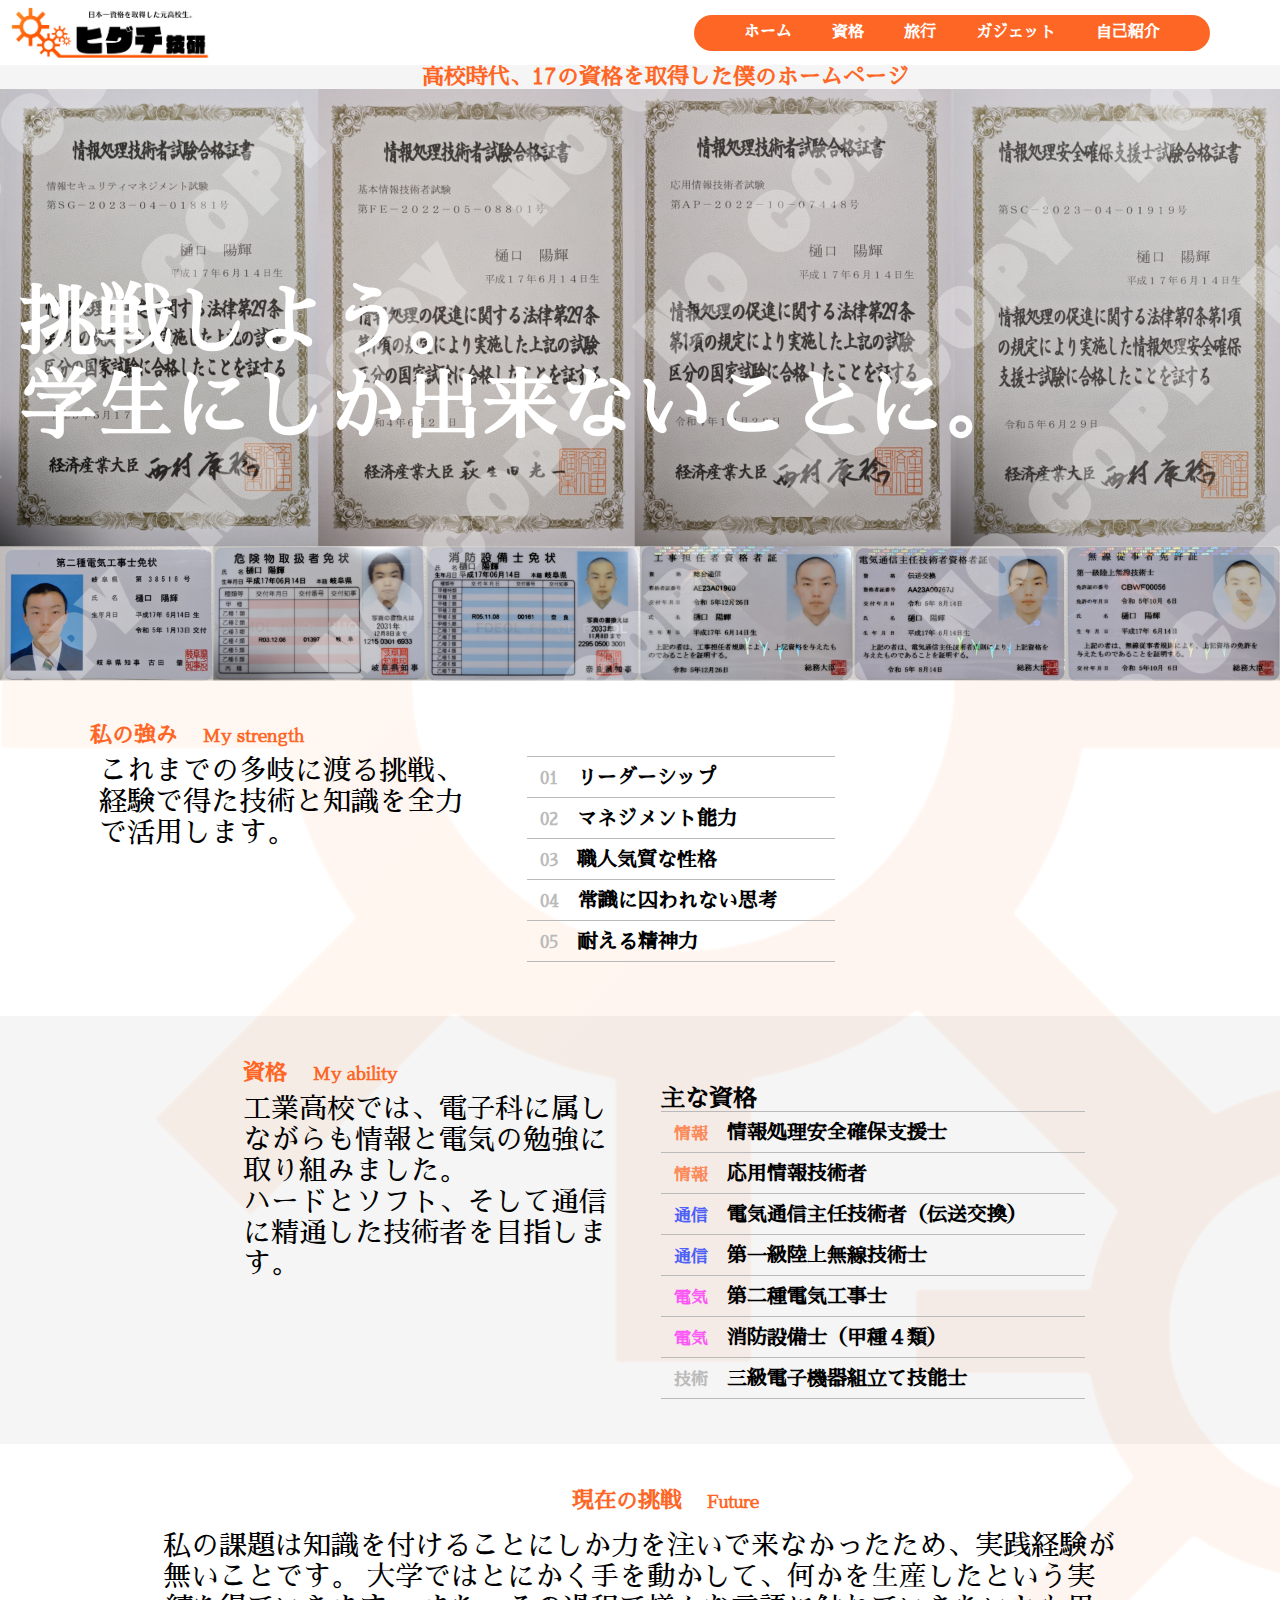
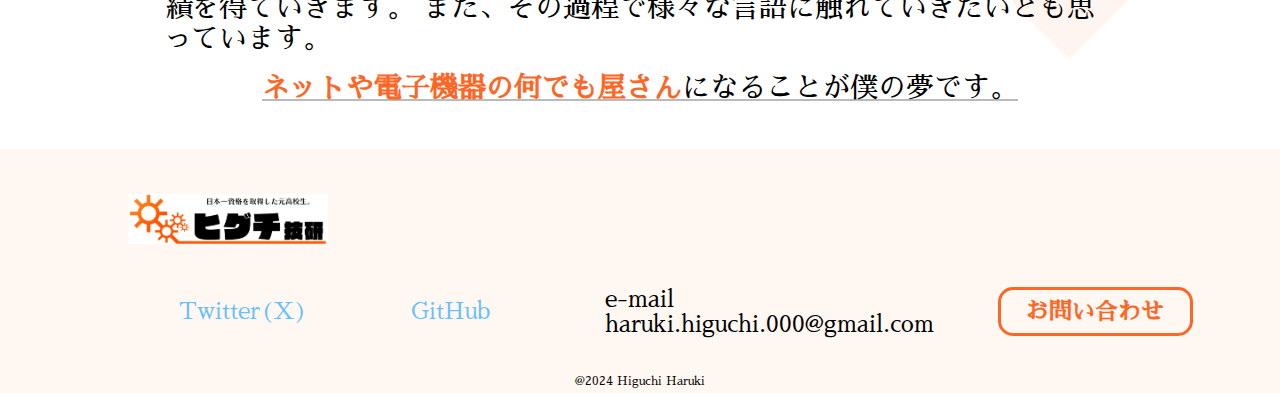
<file: index.html>
<!DOCTYPE html>
<html lang="jp">
  <head>
    <meta charset="UTF-8" />
    <meta name="viewport" content="width=device-width, initial-scale=1.0" />
    <title>higuchi_home</title>
    <link rel="stylesheet" href="./style.css" />
    <link
      href="https://fonts.googleapis.com/css?family=Sawarabi+Mincho"
      rel="stylesheet"
    />
  </head>
  <body>
    <header>
      <img src="./img/logo.png" alt="logo" width="200px" />
      <div class="nav">
        <ul>
          <li><a href="index.html">ホーム</a></li>
          <li><a href="shikaku.html">資格</a></li>
          <li><a href="travel.html">旅行</a></li>
          <li><a href="gadget.html">ガジェット</a></li>
          <li><a href="PR.html">自己紹介</a></li>
        </ul>
      </div>
    </header>
    <div class="top">
      <div class="top2">
        <h1>高校時代、17の資格を取得した僕のホームページ</h1>
      </div>
      <div class="topimage">
        <img src="./img/shikaku.png" alt="shikaku" />
        <div class="message">挑戦しよう。<br />学生にしか出来ないことに。</div>
      </div>
    </div>
    <div class="tuyomi">
      <h1>私の強み<span>My strength</span></h1>
      <div class="box">
        <div class="midashi">
          <p>
            これまでの多岐に渡る挑戦、経験で得た技術と知識を全力で活用します。
          </p>
        </div>
        <div class="detail">
          <ul>
            <li><span>01</span>リーダーシップ</li>
            <li><span>02</span>マネジメント能力</li>
            <li><span>03</span>職人気質な性格</li>
            <li>
              <span>04</span>常識に囚われない思考<span class="space"></span>
            </li>
            <li class="last"><span>05</span>耐える精神力</li>
          </ul>
        </div>
      </div>
    </div>
    <div class="shikaku">
      <div class="title">
        <h1>資格<span>My ability</span></h1>
      </div>
      <div class="box">
        <div class="midashi">
          <p>
            工業高校では、電子科に属しながらも情報と電気の勉強に取り組みました。
            <br />ハードとソフト、そして通信に精通した技術者を目指します。
          </p>
        </div>
        <div class="detail">
          <h2>主な資格</h2>
          <ul>
            <li><span class="inf">情報</span>情報処理安全確保支援士</li>
            <li><span class="inf">情報</span>応用情報技術者</li>
            <li>
              <span class="tusin">通信</span>電気通信主任技術者（伝送交換）<span
                class="space"
              ></span>
            </li>
            <li><span class="tusin">通信</span>第一級陸上無線技術士</li>
            <li><span class="vol">電気</span>第二種電気工事士</li>
            <li><span class="vol">電気</span>消防設備士（甲種４類）</li>
            <li class="last"><span>技術</span>三級電子機器組立て技能士</li>
          </ul>
        </div>
      </div>
    </div>
    <div class="future">
      <div class="title">
        <h1>現在の挑戦<span>Future</span></h1>
      </div>
      <div class="box">
        <div class="midashi">
          <p>
            私の課題は知識を付けることにしか力を注いで来なかったため、実践経験が無いことです。
            大学ではとにかく手を動かして、何かを生産したという実績を得ていきます。
            また、その過程で様々な言語に触れていきたいとも思っています。
          </p>
        </div>
      </div>
      <p class="last">
        <strong>ネットや電子機器の何でも屋さん</strong>になることが僕の夢です。
      </p>
    </div>
    <footer>
      <img src="./img/logo.png" alt="logo" />
      <div class="link-box">
        <a href="https://x.com/hagenezumi5002">Twitter(X)</a>
        <a href="https://github.com/higuchi-learn">GitHub</a>
        <p>e-mail<br />haruki.higuchi.000@gmail.com</p>
        <a href="https://forms.gle/tEho1h68BUNhZkRS8" class="info"
          >お問い合わせ</a
        >
      </div>
      <p class="end">@2024 Higuchi Haruki</p>
    </footer>
  </body>
</html>
</file>
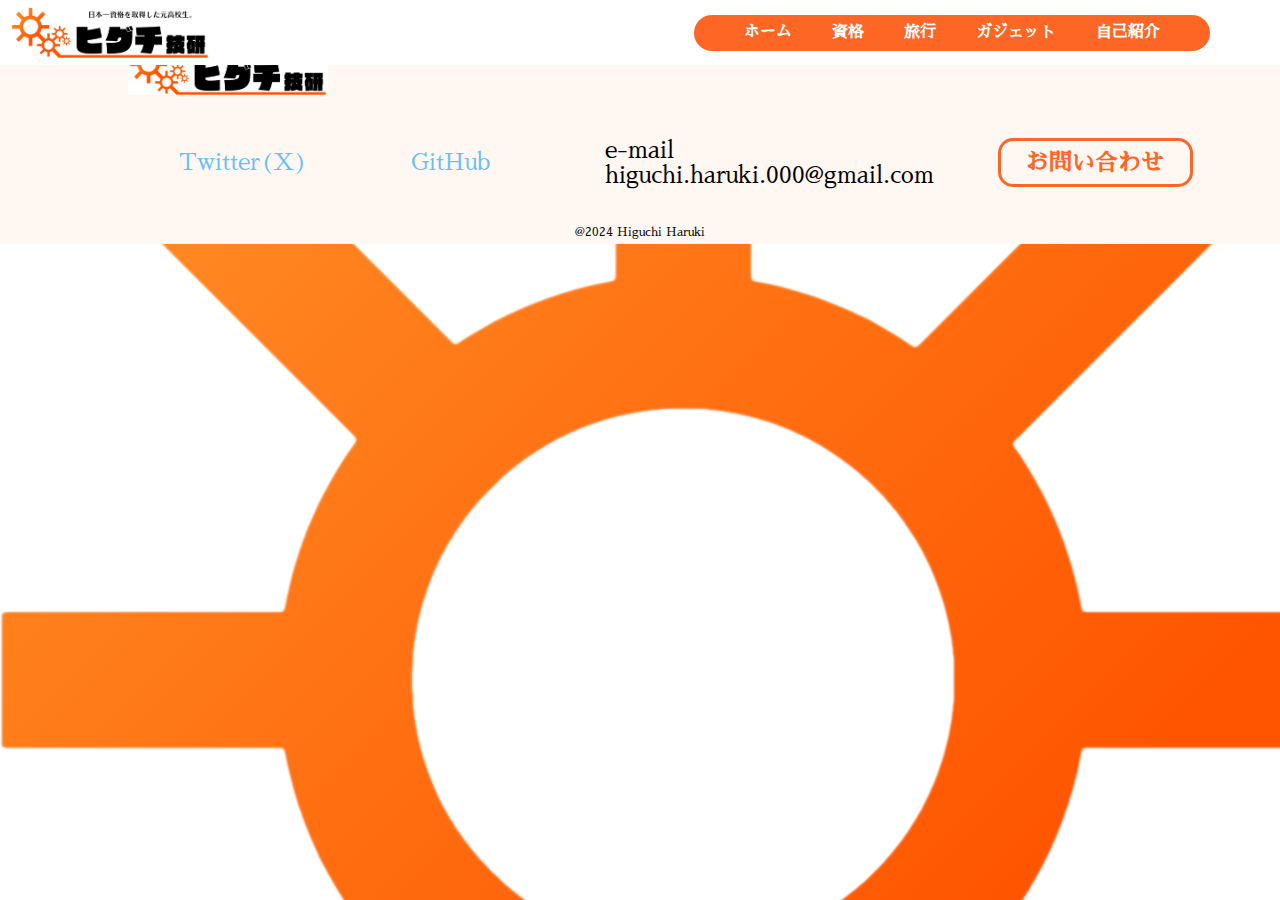
<file: gadget.html>
<!DOCTYPE html>
<html lang="jp">
  <head>
    <meta charset="UTF-8" />
    <meta name="viewport" content="width=device-width, initial-scale=1.0" />
    <title>higuchi_gadget</title>
    <link rel="stylesheet" href="./style.css" />
    <link
      href="https://fonts.googleapis.com/css?family=Sawarabi+Mincho"
      rel="stylesheet"
    />
  </head>
  <body>
    <header>
      <img src="./img/logo.png" alt="logo" width="200px" />
      <div class="nav">
        <ul>
          <li><a href="index.html">ホーム</a></li>
          <li><a href="shikaku.html">資格</a></li>
          <li><a href="travel.html">旅行</a></li>
          <li><a href="gadget.html">ガジェット</a></li>
          <li><a href="PR.html">自己紹介</a></li>
        </ul>
      </div>
    </header>
    <footer>
      <img src="./img/logo.png" alt="logo" />
      <div class="link-box">
        <a href="https://x.com/hagenezumi5002">Twitter(X)</a>
        <a href="https://github.com/higuchi-learn">GitHub</a>
        <p>e-mail<br />higuchi.haruki.000@gmail.com</p>
        <a href="https://forms.gle/tEho1h68BUNhZkRS8" class="info"
          >お問い合わせ</a
        >
      </div>
      <p class="end">@2024 Higuchi Haruki</p>
    </footer>
  </body>
</html>
</file>
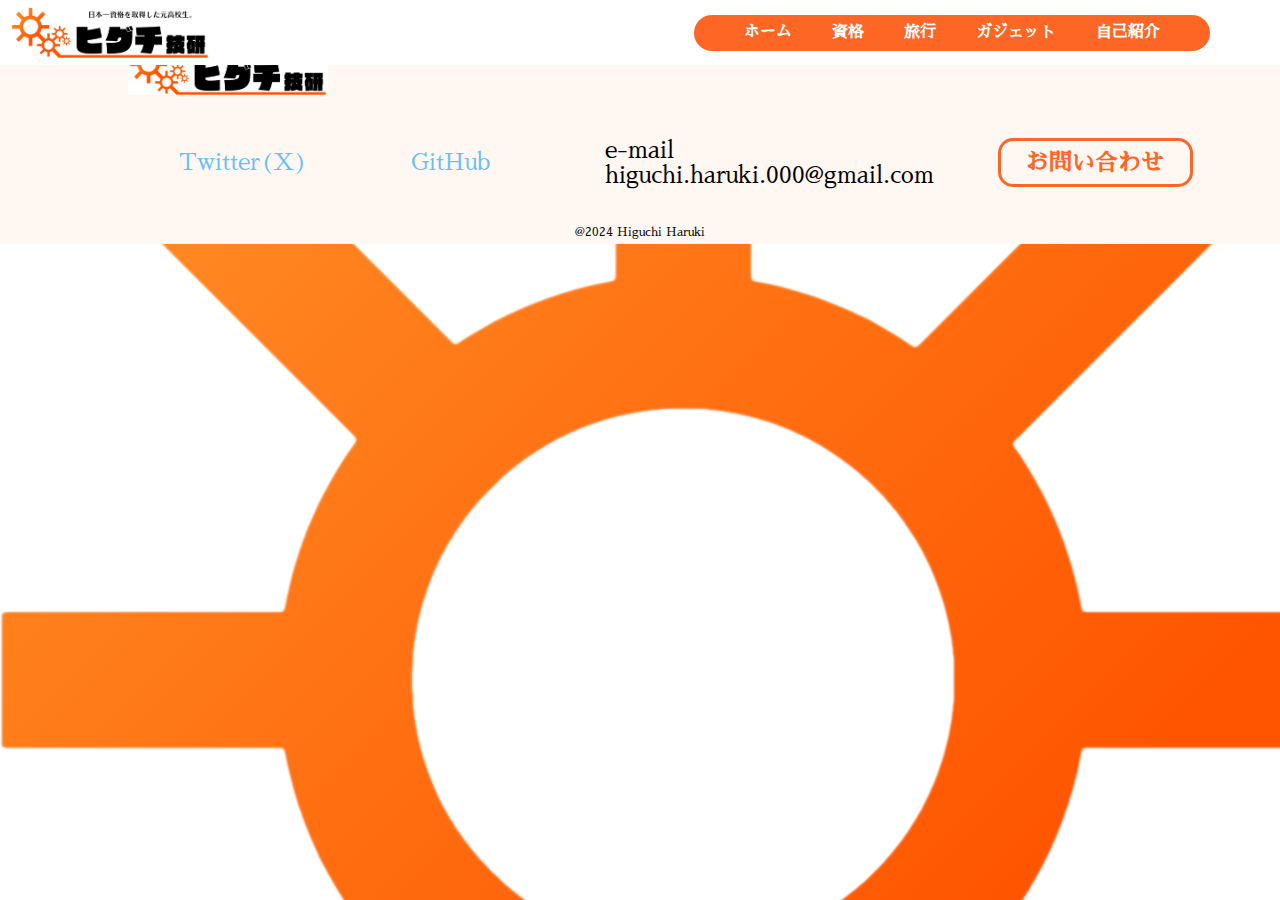
<file: PR.html>
<!DOCTYPE html>
<html lang="jp">
  <head>
    <meta charset="UTF-8" />
    <meta name="viewport" content="width=device-width, initial-scale=1.0" />
    <title>higuchi_PR</title>
    <link rel="stylesheet" href="./style.css" />
    <link
      href="https://fonts.googleapis.com/css?family=Sawarabi+Mincho"
      rel="stylesheet"
    />
  </head>
  <body>
    <header>
      <img src="./img/logo.png" alt="logo" width="200px" />
      <div class="nav">
        <ul>
          <li><a href="index.html">ホーム</a></li>
          <li><a href="shikaku.html">資格</a></li>
          <li><a href="travel.html">旅行</a></li>
          <li><a href="gadget.html">ガジェット</a></li>
          <li><a href="PR.html">自己紹介</a></li>
        </ul>
      </div>
    </header>
    <footer>
      <img src="./img/logo.png" alt="logo" />
      <div class="link-box">
        <a href="https://x.com/hagenezumi5002">Twitter(X)</a>
        <a href="https://github.com/higuchi-learn">GitHub</a>
        <p>e-mail<br />higuchi.haruki.000@gmail.com</p>
        <a href="https://forms.gle/tEho1h68BUNhZkRS8" class="info"
          >お問い合わせ</a
        >
      </div>
      <p class="end">@2024 Higuchi Haruki</p>
    </footer>
  </body>
</html>
</file>
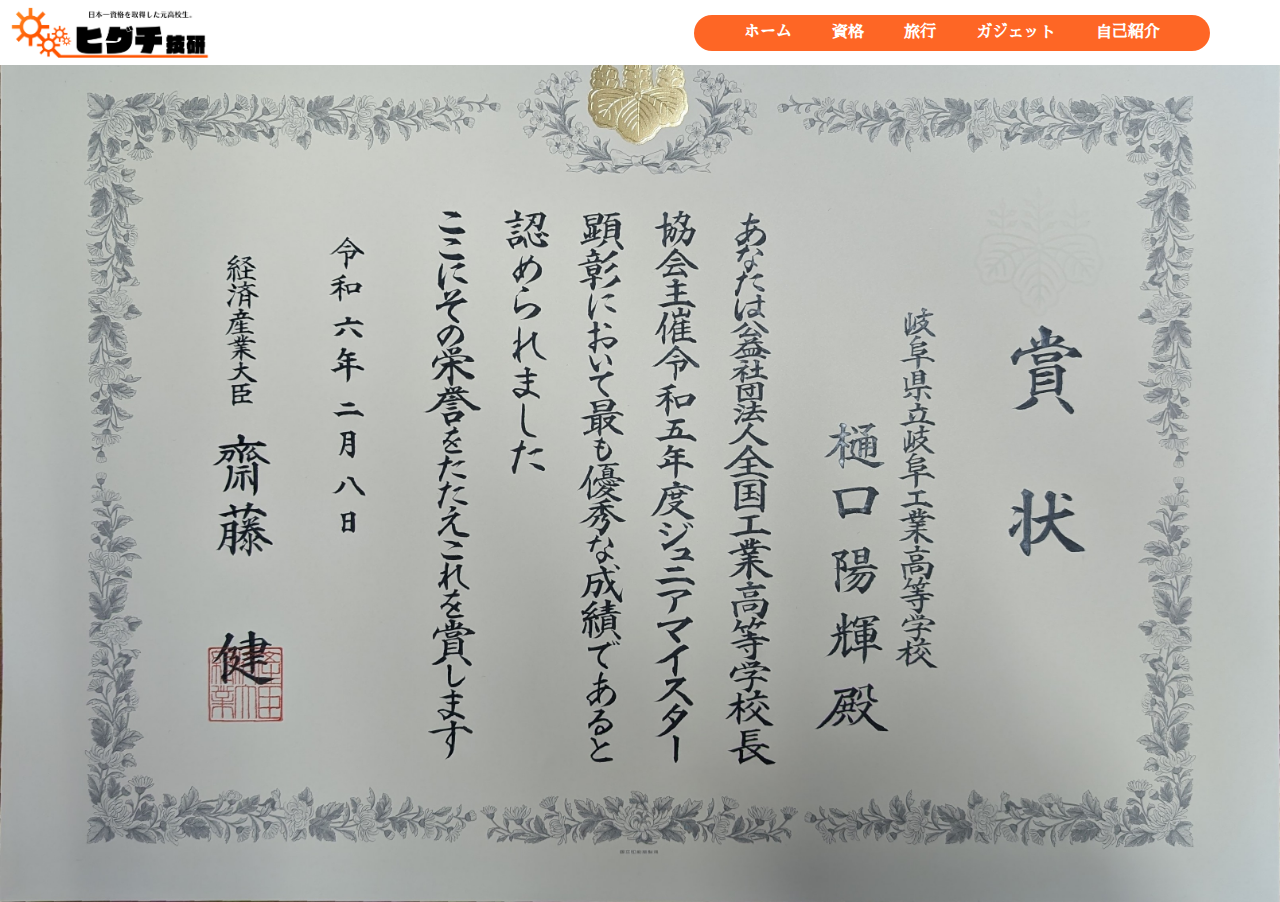
<file: shikaku.html>
<!DOCTYPE html>
<html lang="jp">
  <head>
    <meta charset="UTF-8" />
    <meta name="viewport" content="width=device-width, initial-scale=1.0" />
    <title>higuchi_shikaku</title>
    <link rel="stylesheet" href="./style.css" />
    <link
      href="https://fonts.googleapis.com/css?family=Sawarabi+Mincho"
      rel="stylesheet"
    />
  </head>
  <body>
    <header>
      <img src="./img/logo.png" alt="logo" width="200px" />
      <div class="nav">
        <ul>
          <li><a href="index.html">ホーム</a></li>
          <li><a href="shikaku.html">資格</a></li>
          <li><a href="travel.html">旅行</a></li>
          <li><a href="gadget.html">ガジェット</a></li>
          <li><a href="PR.html">自己紹介</a></li>
        </ul>
      </div>
    </header>
    <div class="top">
      <div class="topimage">
        <img src="./img/daijin.jpg" alt="daijin" />
      </div>
    </div>
    <footer>
      <img src="./img/logo.png" alt="logo" />
      <div class="link-box">
        <a href="https://x.com/hagenezumi5002">Twitter(X)</a>
        <a href="https://github.com/higuchi-learn">GitHub</a>
        <p>e-mail<br />higuchi.haruki.000@gmail.com</p>
        <a href="https://forms.gle/tEho1h68BUNhZkRS8" class="info"
          >お問い合わせ</a
        >
      </div>
      <p class="end">@2024 Higuchi Haruki</p>
    </footer>
  </body>
</html>
</file>
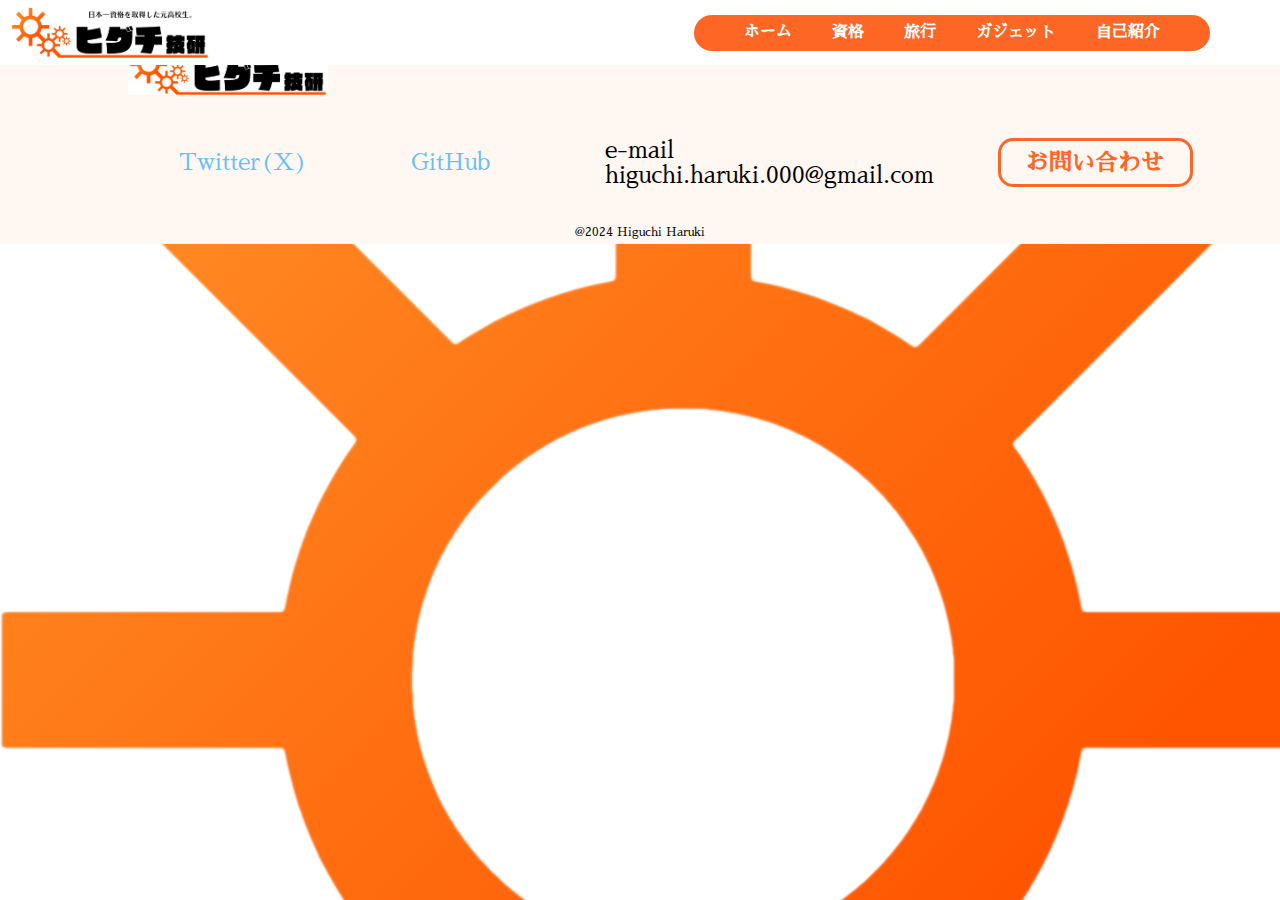
<file: travel.html>
<!DOCTYPE html>
<html lang="jp">
  <head>
    <meta charset="UTF-8" />
    <meta name="viewport" content="width=device-width, initial-scale=1.0" />
    <title>higuchi_travel</title>
    <link rel="stylesheet" href="./style.css" />
    <link
      href="https://fonts.googleapis.com/css?family=Sawarabi+Mincho"
      rel="stylesheet"
    />
  </head>
  <body>
    <header>
      <img src="./img/logo.png" alt="logo" width="200px" />
      <div class="nav">
        <ul>
          <li><a href="index.html">ホーム</a></li>
          <li><a href="shikaku.html">資格</a></li>
          <li><a href="travel.html">旅行</a></li>
          <li><a href="gadget.html">ガジェット</a></li>
          <li><a href="PR.html">自己紹介</a></li>
        </ul>
      </div>
    </header>
    <footer>
      <img src="./img/logo.png" alt="logo" />
      <div class="link-box">
        <a href="https://x.com/hagenezumi5002">Twitter(X)</a>
        <a href="https://github.com/higuchi-learn">GitHub</a>
        <p>e-mail<br />higuchi.haruki.000@gmail.com</p>
        <a href="https://forms.gle/tEho1h68BUNhZkRS8" class="info"
          >お問い合わせ</a
        >
      </div>
      <p class="end">@2024 Higuchi Haruki</p>
    </footer>
  </body>
</html>
</file>
<file: style.css>
*{
    margin: 0;
    padding: 0;
    box-sizing: border-box;
    font-family: "Sawarabi Mincho";
}
body{
    background-image: url(./img/mark.png);
}
header{
    z-index: 2;
    position: fixed;
    align-items: center;
    width: 100vw;
    height: 65px;
    display: flex;
    background-color: #FFFFFF;
    justify-content: space-between;
}
header img{
    margin-left: 10px;
}
header ul{
    height: 4vh;
    margin-right: 70px;
    padding: 0 30px;
    display: flex;
    background-color: #fe6625;
    border-radius: 30px;
}
header ul li{
    width: auto;
    margin: auto 20px;
    list-style: none;
    font-weight: bold;
}
header ul li a{
    text-decoration: none;
    color: #FFFFFF;
    transition: 0.4s;
}
header ul li a:hover{
    color: rgba(163, 163, 163, 0.7);
    transition: 0.4s;
}
.top .top2{
    padding-top: 65px;
    background-color: #f5f5f5;
    height: auto;
    color: #fe6625;
    text-align: center;
}
.topimage{
    position: relative;
}
.topimage .message{
    top: calc(100vw*0.15);
    left: 20px;
    z-index: 1;
    position: absolute;
    font-size: 6vw;
    font-weight: bold;
    color: #ffffff;
}
.top img{
    top: 0;
    left: 0;
    position: absolute;
    width: 100vw;
}
.tuyomi{
    margin-top: calc(100vw*0.46);
    padding: 5vh 0;
    position: static;
    width: 100vw;
    height: auto;
    background-color: #fffffff0;
}
.box{
    display: flex;
    justify-content: center;
    align-items: start;
}
h1{
    margin-left: 5vw;
    height: auto;
    padding: 0 3vw 0 2vw;
    color: #fe6625;
    font-size: 1.7vw;
}
h1 span{
    margin-left: 2vw;
    font-size: 1.3vw;
}
.midashi{
    margin: 1vh;
    width: 35vw;
    height: auto;
}
p{
    padding: 0 3vw;
    font-size: 2.2vw;
}
.tuyomi .detail{
    margin: 1vh;
    width: auto;
    height: auto;
}
.tuyomi .detail ul{
    margin-right: 30vw;
}
.detail li{
    align-items: center;
    padding: 1vh 0;
    list-style: none;
    font-weight: bold;
    border-top: 1px solid #bababa;
    font-size: 1.6vw;

}
li span{
    margin-left: 1vw;
    margin-right: 1.5vw;
}
.space{
    padding: 0 1vw;
}
li.last{
    border-bottom: 1px solid #bababa;
}
.detail span{
    color: #bababa;
    font-size: 1.3vw;
}
.shikaku{
    padding: 5vh 0;
    width: 100vw;
    height: auto;
    background-color: #f4f4f4f0;
}
.shikaku h1{
    margin-left: 17vw;
}
.shikaku .midashi{
}
.shikaku .inf{
    color: #fe6625bd;
}
.shikaku .tusin{
    color: rgba(0, 34, 255, 0.687);
}
.shikaku .vol{
    color: #ff00ffa1;
}
.future{
    background-color: #fffffff0;
    padding: 5vh 0;
    width: 100vw;
    height: auto;
}
.future h1{
    text-align: center;
}
.future .midashi{
    width: auto;
    padding: 1vh 9vw;
}
.future .last{
    text-align: center;
    text-decoration: underline #bababa;
}
strong{
    color: #fe6625;
}
footer{
    background-color: #fff7f2;
    width: 100vw;
    height: auto;
}
footer img{
    margin-top: 5vh;
    margin-left: 10vw;
    width: 200px;
}
.link-box{
    display: flex;
    margin-left: 10vw;
    align-items: center;
}
.link-box a{
    margin: 4vw;
    font-size: 1.8vw;
    text-decoration: none;
    color: #009dff9c;
    transition: 0.4s;
}
.link-box a:hover{
    transform: 0.4s;
    color: #0033ff;
}
.link-box p{
    margin: 2vw;
    font-size: 1.8vw;
}
.link-box .info{
    margin: 0;
    color: #fe6625;
    font-weight: bold;
    padding: 1vh 2vw;
    border: solid 3px #fe6625;
    border-radius: 15px;
    transition: 0.4s;
}
.link-box .info:hover{
    color: #FFFFFF;
    background-color: #fe6625;
    transition: 0.4s;
}
.end{
    padding-bottom: 5px;
    text-align: center;
    font-size: 12px;
}
</file>
